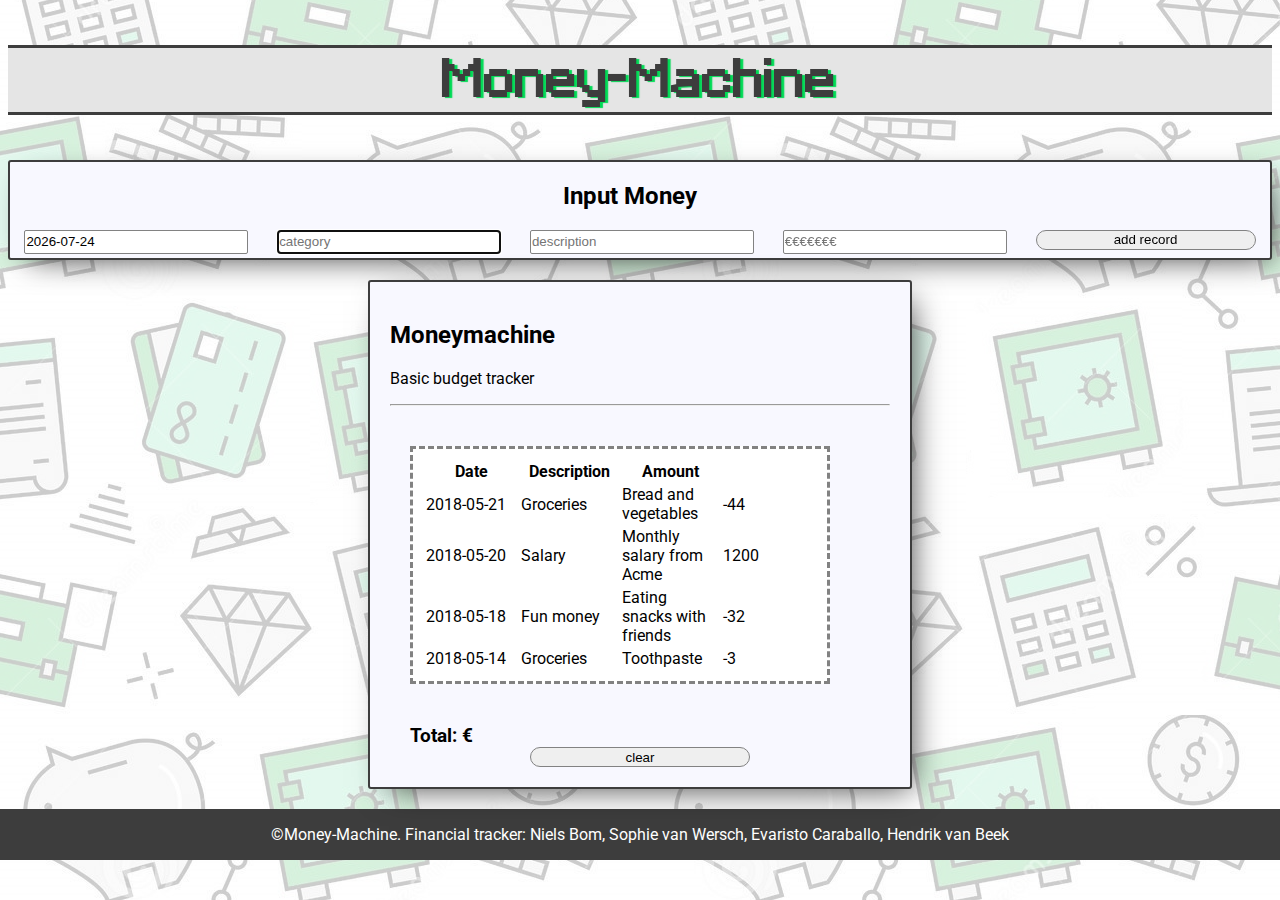
<file: frontend/index.html>
<!DOCTYPE html>
<html>

<head>
  <meta charset="utf-8" />
  <meta http-equiv="X-UA-Compatible" content="IE=edge">
  <title>Money-Machine</title>
  <meta name="viewport" content="width=device-width, initial-scale=1">
  <link rel="stylesheet" type="text/css" media="screen" href="css/pikaday.css">
  <link rel="stylesheet" type="text/css" media="screen" href="css/moneymachine.css"
  />
  <link href="https://fonts.googleapis.com/css?family=Roboto" rel="stylesheet">
  <link rel="stylesheet" href="https://use.fontawesome.com/releases/v5.1.0/css/all.css"
    integrity="sha384-lKuwvrZot6UHsBSfcMvOkWwlCMgc0TaWr+30HWe3a4ltaBwTZhyTEggF5tJv8tbt" crossorigin="anonymous">
  <link rel="shortcut icon" href="favicon.ico" />
  <script src="clearbutton.js"></script>
</head>

    <body >

  <header>
    <h1>Money<span class="moneymachine-dash">-</span>Machine</h1>
  </header>
  <div class="w3-animate-right">
    <div class="border-money-machine">
      <form id="add_record">
        <h2 class="h2-input-money">Input Money</h2>
        <div class="forms-display-flex">
          <form id="add_record" action="#">
            <input class="input-date-category-desicription-amount-submit" id="date" name="date" autocomplete="off">
            <input class="input-date-category-desicription-amount-submit" id="category" name="category" autofocus placeholder="category" required>
            <input class="input-date-category-desicription-amount-submit" id="description" name="description" placeholder="description" required>
            <input class="input-date-category-desicription-amount-submit" id="amount" name="amount" placeholder="&#8364;&#8364;&#8364;&#8364;&#8364;&#8364;&#8364;" required pattern="[0-9]*">
            <input class="input-date-category-desicription-amount-submit" type="submit" value="add record" style="border-radius: 12.0px; cursor: pointer;">
          </form>
        </div>
            <!-- <div class="input-text-1">
          
          <input type="text">
        </div>
        <div class="input-text-1">

          <input type="text">
          </div>
          
          <div class="input-text-1">
            
              <input type="text">
            </div>
     -->
     <div class="downArrow bounce">
          <!-- <i class="fas fa-arrow-circle-down"></i> -->
        </div>
      </form>
    </div>

    
    <div class="container-table">
      <h2> Moneymachine</h2>
      <p>Basic budget tracker</p>
      
      <table class="w3-table" id="records">
        <div>
        <tr id="dateDescription">
          <th class="tr-date-description-amount">Date</th>
          <th class="tr-date-description-amount">Description</th>
          <th class="tr-date-description-amount">Amount</th>
          <hr>
        </tr>
      </div>
      </table>
      <span style="font-size: 19px;
      font-weight: 700;
      margin: 20px;">Total:	&#8364;</span>
     
      <input onclick="myFunction()"type="submit" id="clearButton" value="clear"  style="border-radius: 12.0px; cursor: pointer;">
      <!-- <button onclick="myFunction()">Click me</button> -->
      
    </div>
  </div>

  <div class="footer">
    <p> &#169;Money-Machine. Financial tracker: Niels Bom, Sophie van Wersch, Evaristo
      Caraballo, Hendrik van Beek</p>
  </div>
  <script type="text/javascript" src="js/moment.min.js"></script>
  <script type="text/javascript" src="js/pikaday.js"></script>
  <script type="text/javascript" src="js/lib.js"></script>
</body>

</html>
</file>
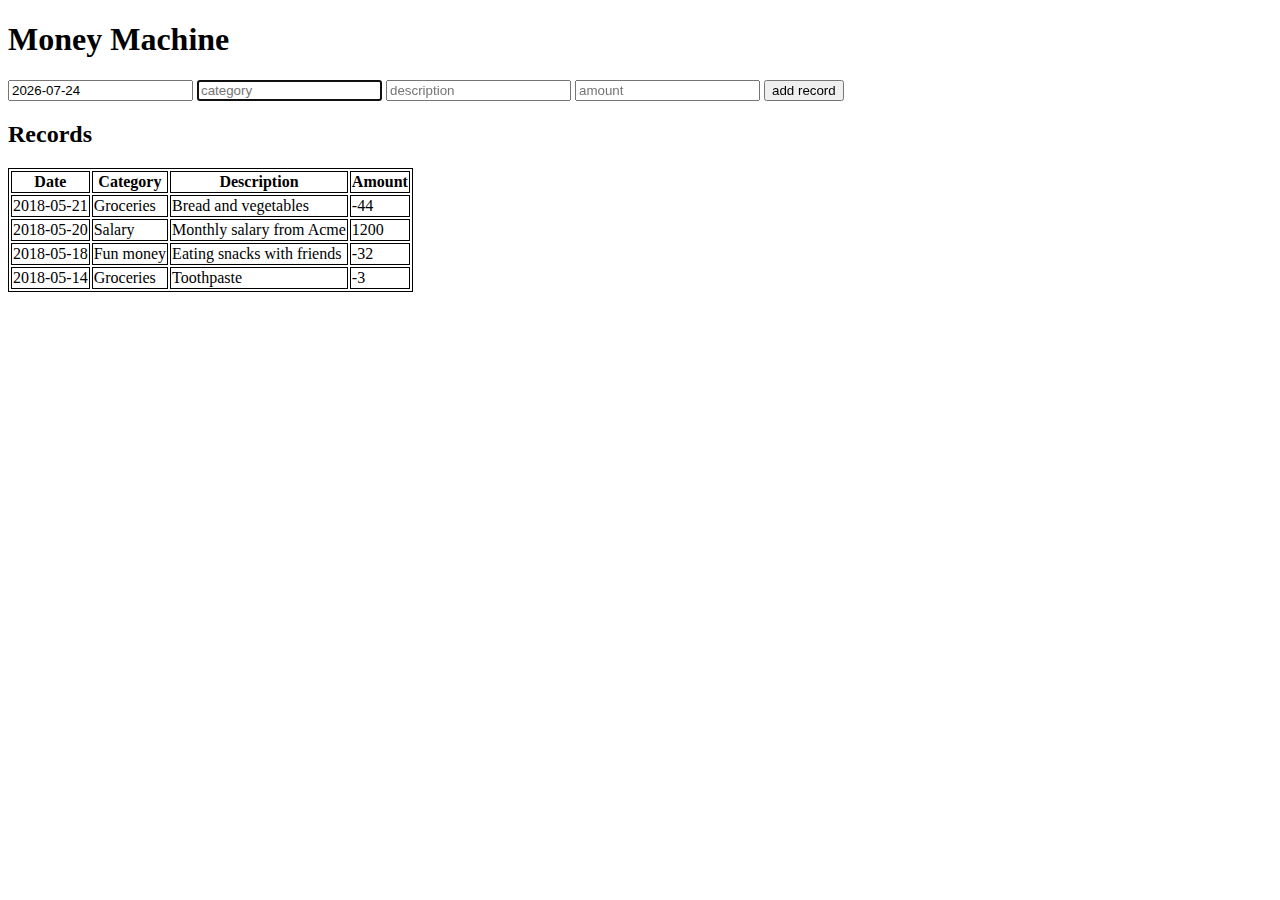
<file: js_work/index.html>
<!DOCTYPE html>
<html lang="en">

<head>
  <meta charset="UTF-8">
  <meta http-equiv="X-UA-Compatible" content="ie=edge">
  <title>Money Machine</title>
  <link rel="stylesheet" href="css/style.css">
  <link rel="stylesheet" href="css/pikaday.css">
</head>

<body>
  <h1>Money Machine</h1>
  <form id="add_record" action="#">
    <input id="date" name="date" autocomplete="off">
    <input id="category" name="category" autofocus placeholder="category" required>
    <input id="description" name="description" placeholder="description" required>
    <input id="amount" name="amount" placeholder="amount" required pattern="[0-9]*">
    <input type="submit" value="add record">
  </form>

  <h2>Records</h2>
  <table id="records">
    <thead>
      <tr>
        <th>Date</th>
        <th>Category</th>
        <th>Description</th>
        <th>Amount</th>
      </tr>
    </thead>
  </table>

  <script type="text/javascript" src="js/moment.min.js"></script>
  <script type="text/javascript" src="js/pikaday.js"></script>
  <script type="text/javascript" src="js/lib.js"></script>

</body>

</html>
</file>
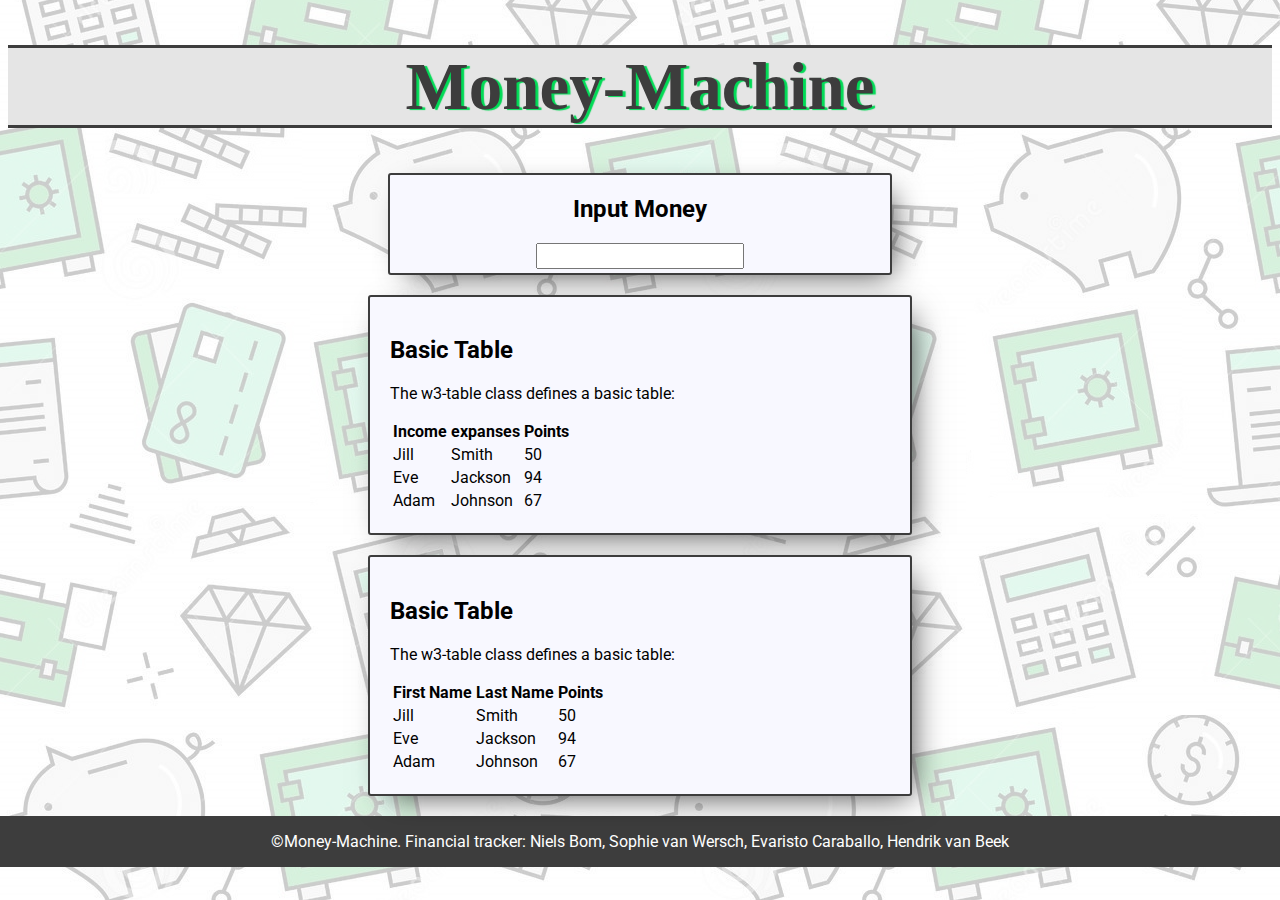
<file: MoneyMachineHTML CSS/index.html>
<!DOCTYPE html>
<html>
<head>
    <meta charset="utf-8" />
    <meta http-equiv="X-UA-Compatible" content="IE=edge">
    <title>Money-Machine</title>
    <meta name="viewport" content="width=device-width, initial-scale=1">
    <link rel="stylesheet" type="text/css" media="screen" href="moneymachine.css" />
    <link href="https://fonts.googleapis.com/css?family=Roboto" rel="stylesheet">
    <link rel="stylesheet" href="https://use.fontawesome.com/releases/v5.1.0/css/all.css" integrity="sha384-lKuwvrZot6UHsBSfcMvOkWwlCMgc0TaWr+30HWe3a4ltaBwTZhyTEggF5tJv8tbt" crossorigin="anonymous">

    <link rel="shortcut icon" href="favicon.ico"/>
</head>
<body style="background-color: #e5e5e5;">
    
    <header>
        <h1>Money<span class="moneymachine-dash">-</span>Machine</h1>
    </header>

   
  
  
  <div class="w3-animate-right">

  <div  class="border-money-machine" style="background-color: ghostwhite;">
    <h2 class="h2-input-money">Input Money</h2> 
    <input  type="text"> 
            <div class="downArrow bounce">
                    <i class="fas fa-arrow-circle-down"></i>
            </div>
          </div>
          
          
          <div class="container-table"style="background-color: ghostwhite; margin-top:20px;">
            <h2>Basic Table</h2>
            <p>The w3-table class defines a basic table:</p>
            
            <table class="w3-table">
              <tr>
                <th>Income</th>
                <th>expanses</th>
                <th>Points</th>
              </tr>
              <tr>
                <td>Jill</td>
                <td>Smith</td>
                <td>50</td>
              </tr>
              <tr>
                <td>Eve</td>
                <td>Jackson</td>
                <td>94</td>
              </tr>
              <tr>
                <td>Adam</td>
                <td>Johnson</td>
                <td>67</td>
              </tr>
            </table>
          </div>
          
          <div class="container-table-margin-bottom container-table"style="background-color: ghostwhite; margin-top:20px;">
              <h2>Basic Table</h2>
              <p>The w3-table class defines a basic table:</p>
              
              <table class="w3-table">
                <tr>
                  <th>First Name</th>
                  <th>Last Name</th>
                  <th>Points</th>
                </tr>
                <tr>
                  <td>Jill</td>
                  <td>Smith</td>
                  <td>50</td>
                </tr>
                <tr>
                  <td>Eve</td>
                  <td>Jackson</td>
                  <td>94</td>
                </tr>
                <tr>
                  <td>Adam</td>
                  <td>Johnson</td>
                  <td>67</td>
                </tr>
              </table>
            </div>

        </div>

        
        
   
        
    <div class="footer">
      <p> &#169;Money-Machine. Financial tracker:  Niels Bom, Sophie van Wersch, Evaristo Caraballo, Hendrik van Beek</p>
    </div>

</body>
</html>
</file>
<file: frontend/css/pikaday.css>
@charset "UTF-8";

/*!
 * Pikaday
 * Copyright © 2014 David Bushell | BSD & MIT license | http://dbushell.com/
 */

.pika-single {
    z-index: 9999;
    display: block;
    position: relative;
    color: #333;
    background: #fff;
    border: 1px solid #ccc;
    border-bottom-color: #bbb;
    font-family: "Helvetica Neue", Helvetica, Arial, sans-serif;
}

/*
clear child float (pika-lendar), using the famous micro clearfix hack
http://nicolasgallagher.com/micro-clearfix-hack/
*/
.pika-single:before,
.pika-single:after {
    content: " ";
    display: table;
}
.pika-single:after { clear: both }
.pika-single { *zoom: 1 }

.pika-single.is-hidden {
    display: none;
}

.pika-single.is-bound {
    position: absolute;
    box-shadow: 0 5px 15px -5px rgba(0,0,0,.5);
}

.pika-lendar {
    float: left;
    width: 240px;
    margin: 8px;
}

.pika-title {
    position: relative;
    text-align: center;
}

.pika-label {
    display: inline-block;
    *display: inline;
    position: relative;
    z-index: 9999;
    overflow: hidden;
    margin: 0;
    padding: 5px 3px;
    font-size: 14px;
    line-height: 20px;
    font-weight: bold;
    background-color: #fff;
}
.pika-title select {
    cursor: pointer;
    position: absolute;
    z-index: 9998;
    margin: 0;
    left: 0;
    top: 5px;
    filter: alpha(opacity=0);
    opacity: 0;
}

.pika-prev,
.pika-next {
    display: block;
    cursor: pointer;
    position: relative;
    outline: none;
    border: 0;
    padding: 0;
    width: 20px;
    height: 30px;
    /* hide text using text-indent trick, using width value (it's enough) */
    text-indent: 20px;
    white-space: nowrap;
    overflow: hidden;
    background-color: transparent;
    background-position: center center;
    background-repeat: no-repeat;
    background-size: 75% 75%;
    opacity: .5;
    *position: absolute;
    *top: 0;
}

.pika-prev:hover,
.pika-next:hover {
    opacity: 1;
}

.pika-prev,
.is-rtl .pika-next {
    float: left;
    background-image: url('[data-uri]');
    *left: 0;
}

.pika-next,
.is-rtl .pika-prev {
    float: right;
    background-image: url('[data-uri]');
    *right: 0;
}

.pika-prev.is-disabled,
.pika-next.is-disabled {
    cursor: default;
    opacity: .2;
}

.pika-select {
    display: inline-block;
    *display: inline;
}

.pika-table {
    width: 100%;
    border-collapse: collapse;
    border-spacing: 0;
    border: 0;
}

.pika-table th,
.pika-table td {
    width: 14.285714285714286%;
    padding: 0;
}

.pika-table th {
    color: #999;
    font-size: 12px;
    line-height: 25px;
    font-weight: bold;
    text-align: center;
}

.pika-button {
    cursor: pointer;
    display: block;
    box-sizing: border-box;
    -moz-box-sizing: border-box;
    outline: none;
    border: 0;
    margin: 0;
    width: 100%;
    padding: 5px;
    color: #666;
    font-size: 12px;
    line-height: 15px;
    text-align: right;
    background: #f5f5f5;
}

.pika-week {
    font-size: 11px;
    color: #999;
}

.is-today .pika-button {
    color: #33aaff;
    font-weight: bold;
}

.is-selected .pika-button,
.has-event .pika-button {
    color: #fff;
    font-weight: bold;
    background: #33aaff;
    box-shadow: inset 0 1px 3px #178fe5;
    border-radius: 3px;
}

.has-event .pika-button {
    background: #005da9;
    box-shadow: inset 0 1px 3px #0076c9;
}

.is-disabled .pika-button,
.is-inrange .pika-button {
    background: #D5E9F7;
}

.is-startrange .pika-button {
    color: #fff;
    background: #6CB31D;
    box-shadow: none;
    border-radius: 3px;
}

.is-endrange .pika-button {
    color: #fff;
    background: #33aaff;
    box-shadow: none;
    border-radius: 3px;
}

.is-disabled .pika-button {
    pointer-events: none;
    cursor: default;
    color: #999;
    opacity: .3;
}

.is-outside-current-month .pika-button {
    color: #999;
    opacity: .3;
}

.is-selection-disabled {
    pointer-events: none;
    cursor: default;
}

.pika-button:hover,
.pika-row.pick-whole-week:hover .pika-button {
    color: #fff;
    background: #ff8000;
    box-shadow: none;
    border-radius: 3px;
}

/* styling for abbr */
.pika-table abbr {
    border-bottom: none;
    cursor: help;
}
</file>
<file: frontend/css/moneymachine.css>
@font-face {
  font-family: 'RedAlert';
  src: url('../fonts/C&C Red Alert [INET].ttf'); /* format('truetype'); */
  font-weight: normal;
  font-style: normal;
}

body {
  background-image: url(../img/background.jpg);
  font-family: 'Roboto', sans-serif;
  background-blend-mode: overlay;
  background-color: #e5e5e5;
  background-repeat: repeat;
  background-attachment: fixed;
  background-position: center;
}

h1 {
  background-color: #e5e5e5;
  text-align: center;
  font-family: RedAlert, sans-serif;
  font-size: 67px;
  font-weight: bold;
  color: #3d3d3d;
  text-shadow: 3px 1px 1px rgba(0, 218, 85, 1);
  border-bottom: solid;
  border-top: solid;
}

.container-table {
  background-color: ghostwhite;
  border: solid 2px #3d3d3d;
  border-radius: 3px;
  margin: 20px auto;
  padding: 20px;
  max-width: 500px;
  -webkit-box-shadow: 10px 10px 31px -11px rgba(0, 0, 0, 0.75);
  -moz-box-shadow: 10px 10px 31px -11px rgba(0, 0, 0, 0.75);
  box-shadow: 10px 10px 31px -11px rgba(0, 0, 0, 0.75);
}

input {
  border: solid 0.5px #828282;
  border-radius: 2.0px;
  width: 250px;
  height: 20px;
  padding: 1px;
  display: block;
  margin: 0 auto;
}

.h2-input-money {
  margin-right: 20px;
  text-align: center;
  font-family: 'Roboto', sans-serif;
}

.border-money-machine {
  padding-bottom: 4px;
  background-color: ghostwhite;
  border: solid 2px #3d3d3d;
  border-radius: 3px;
  margin: 0 auto;
  min-width: 1040px;
  -webkit-box-shadow: 10px 10px 31px -11px rgba(0, 0, 0, 0.75);
  -moz-box-shadow: 10px 10px 31px -11px rgba(0, 0, 0, 0.75);
  box-shadow: 10px 10px 31px -11px rgba(0, 0, 0, 0.75);
}
td{
  width: 100px;
}
/* .tr-date-description-amount{
 
  
} */

.fa-arrow-circle-down {
  cursor: pointer;
  color: #3d3d3d;
  font-size: 30px;
  float: right;
  position: relative;
  bottom: 30px;
  right: 99px;
}

.fa-arrow-circle-down:hover {
  color: #dd2a2a;
}

.footer {
  z-index: -1;
  position: absolute;
  right: 0;
  left: 0;
  width: 100%;
  background-color: #3d3d3d;
  color: white;
  text-align: center;
}

/* @media only screen and (max-width: 448px){
  .moneymachine-dash{
    display:none;
  }
} */

.w3-animate-right {
  position: relative;
  animation: animateright 0.5s;
}

@keyframes animateright {
  from {
    right: -300px;
    opacity: 0;
  }

  to {
    right: 0;
    opacity: 1;
  }
}

.container-table-margin-bottom {
  margin-bottom: 20px;
}


.forms-display-flex{
  display:flex;
}
.w3-table{
border: dashed  #828282;;background-color: white;margin: 40px;
padding: 10px;
max-width: 450px;
position: relative;
right: 20px;
}
@media screen and (max-width: 600px){

  .forms-display-flex{
  
   display: block;
  }
  .border-money-machine{
    min-width:230px;
  }
  .input-date-category-desicription-amount-submit{
    margin-bottom:8px;
  }
  .w3-table{
    position: relative;
    right: 15px;
    font-size: 14px;
    min-width: 100px;
    margin: 40px;

  }
}
@media screen and (max-width: 305px){
  .w3-table{
    width: 100px;
    margin:0;
    font-size:13px;
  }
  input{
    width: 200px;
  }
}
@media screen and (max-width: 1300px){
  input{
    width:220px;
  }
}
@media screen and (max-width: 1100px){
  input{
    width: 200px;
  }
}
</file>
<file: js_work/css/style.css>
table,
th,
td {
  border: 1px solid black;
}


tr {
  transition: background-color .3s;
}
</file>
<file: js_work/css/pikaday.css>
@charset "UTF-8";

/*!
 * Pikaday
 * Copyright © 2014 David Bushell | BSD & MIT license | http://dbushell.com/
 */

.pika-single {
    z-index: 9999;
    display: block;
    position: relative;
    color: #333;
    background: #fff;
    border: 1px solid #ccc;
    border-bottom-color: #bbb;
    font-family: "Helvetica Neue", Helvetica, Arial, sans-serif;
}

/*
clear child float (pika-lendar), using the famous micro clearfix hack
http://nicolasgallagher.com/micro-clearfix-hack/
*/
.pika-single:before,
.pika-single:after {
    content: " ";
    display: table;
}
.pika-single:after { clear: both }
.pika-single { *zoom: 1 }

.pika-single.is-hidden {
    display: none;
}

.pika-single.is-bound {
    position: absolute;
    box-shadow: 0 5px 15px -5px rgba(0,0,0,.5);
}

.pika-lendar {
    float: left;
    width: 240px;
    margin: 8px;
}

.pika-title {
    position: relative;
    text-align: center;
}

.pika-label {
    display: inline-block;
    *display: inline;
    position: relative;
    z-index: 9999;
    overflow: hidden;
    margin: 0;
    padding: 5px 3px;
    font-size: 14px;
    line-height: 20px;
    font-weight: bold;
    background-color: #fff;
}
.pika-title select {
    cursor: pointer;
    position: absolute;
    z-index: 9998;
    margin: 0;
    left: 0;
    top: 5px;
    filter: alpha(opacity=0);
    opacity: 0;
}

.pika-prev,
.pika-next {
    display: block;
    cursor: pointer;
    position: relative;
    outline: none;
    border: 0;
    padding: 0;
    width: 20px;
    height: 30px;
    /* hide text using text-indent trick, using width value (it's enough) */
    text-indent: 20px;
    white-space: nowrap;
    overflow: hidden;
    background-color: transparent;
    background-position: center center;
    background-repeat: no-repeat;
    background-size: 75% 75%;
    opacity: .5;
    *position: absolute;
    *top: 0;
}

.pika-prev:hover,
.pika-next:hover {
    opacity: 1;
}

.pika-prev,
.is-rtl .pika-next {
    float: left;
    background-image: url('[data-uri]');
    *left: 0;
}

.pika-next,
.is-rtl .pika-prev {
    float: right;
    background-image: url('[data-uri]');
    *right: 0;
}

.pika-prev.is-disabled,
.pika-next.is-disabled {
    cursor: default;
    opacity: .2;
}

.pika-select {
    display: inline-block;
    *display: inline;
}

.pika-table {
    width: 100%;
    border-collapse: collapse;
    border-spacing: 0;
    border: 0;
}

.pika-table th,
.pika-table td {
    width: 14.285714285714286%;
    padding: 0;
}

.pika-table th {
    color: #999;
    font-size: 12px;
    line-height: 25px;
    font-weight: bold;
    text-align: center;
}

.pika-button {
    cursor: pointer;
    display: block;
    box-sizing: border-box;
    -moz-box-sizing: border-box;
    outline: none;
    border: 0;
    margin: 0;
    width: 100%;
    padding: 5px;
    color: #666;
    font-size: 12px;
    line-height: 15px;
    text-align: right;
    background: #f5f5f5;
}

.pika-week {
    font-size: 11px;
    color: #999;
}

.is-today .pika-button {
    color: #33aaff;
    font-weight: bold;
}

.is-selected .pika-button,
.has-event .pika-button {
    color: #fff;
    font-weight: bold;
    background: #33aaff;
    box-shadow: inset 0 1px 3px #178fe5;
    border-radius: 3px;
}

.has-event .pika-button {
    background: #005da9;
    box-shadow: inset 0 1px 3px #0076c9;
}

.is-disabled .pika-button,
.is-inrange .pika-button {
    background: #D5E9F7;
}

.is-startrange .pika-button {
    color: #fff;
    background: #6CB31D;
    box-shadow: none;
    border-radius: 3px;
}

.is-endrange .pika-button {
    color: #fff;
    background: #33aaff;
    box-shadow: none;
    border-radius: 3px;
}

.is-disabled .pika-button {
    pointer-events: none;
    cursor: default;
    color: #999;
    opacity: .3;
}

.is-outside-current-month .pika-button {
    color: #999;
    opacity: .3;
}

.is-selection-disabled {
    pointer-events: none;
    cursor: default;
}

.pika-button:hover,
.pika-row.pick-whole-week:hover .pika-button {
    color: #fff;
    background: #ff8000;
    box-shadow: none;
    border-radius: 3px;
}

/* styling for abbr */
.pika-table abbr {
    border-bottom: none;
    cursor: help;
}
</file>
<file: MoneyMachineHTML CSS/moneymachine.css>
body{
    font-family: 'Roboto', sans-serif;
    background-blend-mode: overlay;
    background-image: url('finance-elements-seamless-icons-pattern-modern-line-texture-service-banking-objects-piggy-bank-deposit-box-money-savings-64983484.jpg');
    background-repeat: no-repeat;
    background-attachment: fixed;
    background-position: center; 
   
}

h1{
    background-color:  #e5e5e5;
    text-align: center;
    font-family: 'C&C Red Alert [INET]';
    src: url('/font/C&C Red Alert [INET].ttf');
    font-size: 67px;
    font-weight: bold;
    color:#3d3d3d;
    text-shadow: 3px 1px 1px rgba(0, 218, 85, 1);
    border-bottom:solid;
    border-top:solid;
}

.container-table{
    margin-top: 20px;
    border: solid 2px #3d3d3d;
    border-radius: 3px;
    margin: 0 auto;
    max-width:500px;
    -webkit-box-shadow: 10px 10px 31px -11px rgba(0,0,0,0.75);
-moz-box-shadow: 10px 10px 31px -11px rgba(0,0,0,0.75);
box-shadow: 10px 10px 31px -11px rgba(0,0,0,0.75);
}
input{
    width: 200px;
    height: 20px;
   display: block;
    margin: 0 auto;
    
}
.h2-input-money{
 text-align: center;
 font-family: 'Roboto', sans-serif;
}

.border-money-machine{
    padding-bottom: 4px;
    border: solid 2px #3d3d3d;
    border-radius: 3px;
    margin: 0 auto;
    width:500px;
    -webkit-box-shadow: 10px 10px 31px -11px rgba(0,0,0,0.75);
-moz-box-shadow: 10px 10px 31px -11px rgba(0,0,0,0.75);
box-shadow: 10px 10px 31px -11px rgba(0,0,0,0.75);
}
.fa-arrow-circle-down{
    cursor: pointer;
    color: #3d3d3d;
    font-size:30px;
    float: right;
    position: relative;
    bottom: 30px;
    right:99px;
    
}
.fa-arrow-circle-down:hover{
    color:#dd2a2a;
}


.footer {
    z-index:-1;
    position: absolute;
    right: 0;
    
    left: 0;
    width: 100%;
    background-color: #3d3d3d;;
    color: white;
    text-align: center;
}

/* @media only screen and (max-width: 448px){
    .moneymachine-dash{
        display:none;
    }
} */



.w3-animate-right {
	position: relative;
	animation: animateright 0.5s
}

@keyframes animateright {
	from {
		right: -300px;
		opacity: 0
	}
	to {
		right: 0;
		opacity: 1
	}
}

.container-table{
    padding: 20px;
}
.container-table-margin-bottom{
    margin-bottom: 20px;
}
</file>
